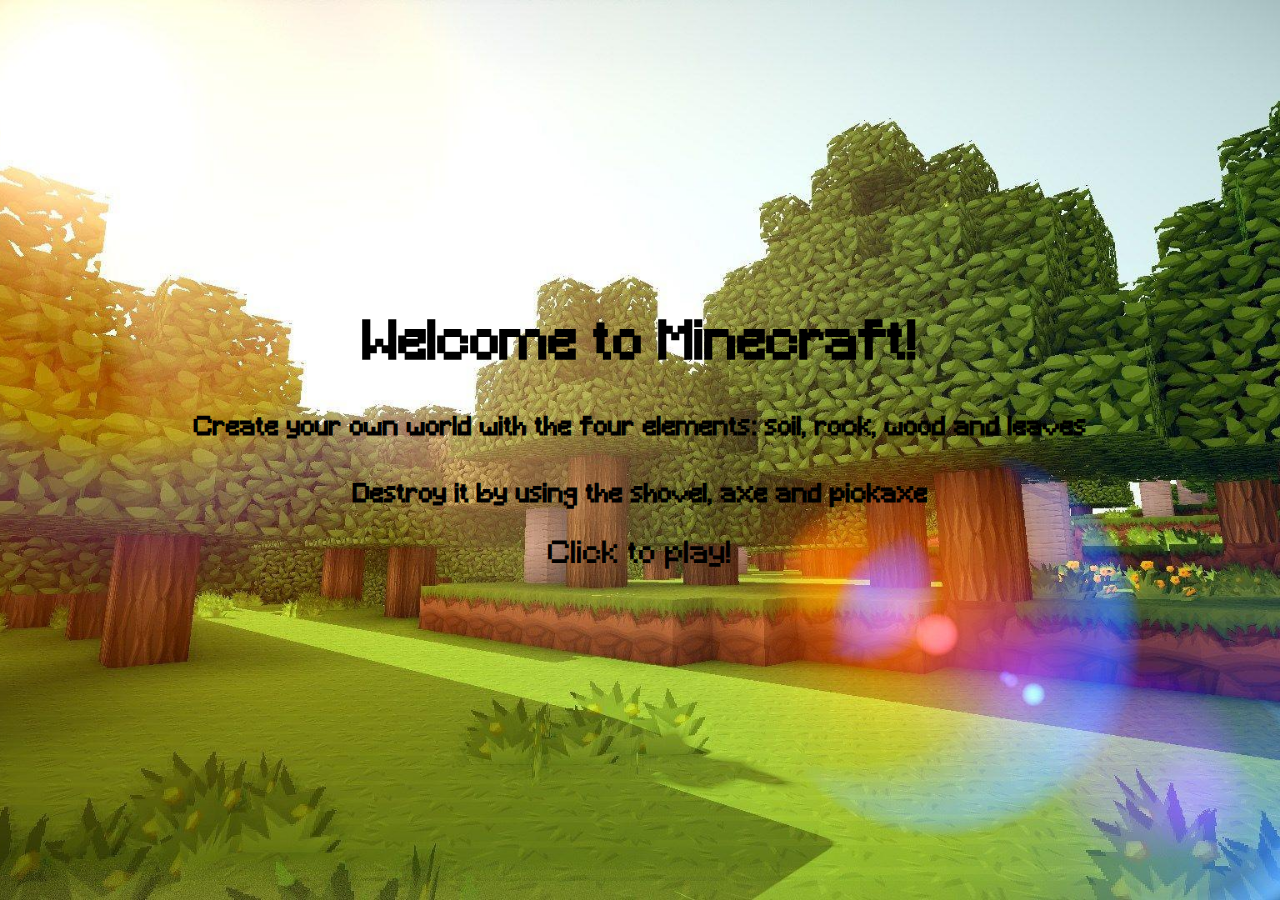
<file: index.html>
<!DOCTYPE html>
<html lang="en">
<head>
  <meta charset="UTF-8">
  <meta http-equiv="X-UA-Compatible" content="IE=edge">
  <meta name="viewport" content="width=device-width, initial-scale=1.0">
  <link rel="stylesheet" href="./style/style.css">
  <title>Welcome</title>
</head>
<body>
  
  <div class="landing">
    <header>
      <h1>Welcome to Minecraft!</h1>
      <h3>Create your own world with the four elements: soil, rock, wood and leaves</h3>
      <h3>Destroy it by using the shovel, axe and pickaxe</h3>
      <a href="./game.html">Click to play!</a>

    </header>

  </div>

</body>
</html>
</file>
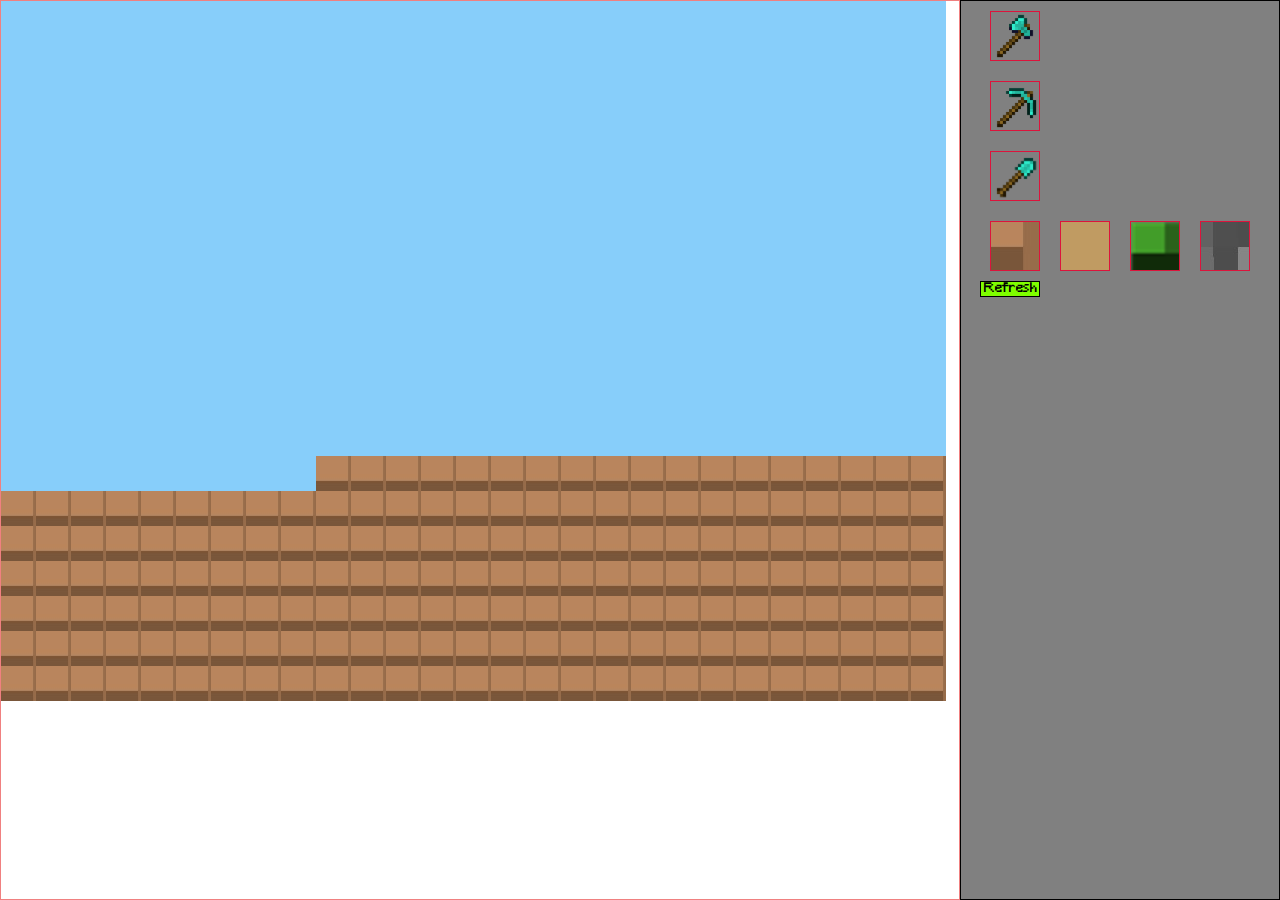
<file: 05 Minecraft/index.html>
<!DOCTYPE html>
<html lang="en">
<head>
  <meta charset="UTF-8">
  <meta http-equiv="X-UA-Compatible" content="IE=edge">
  <meta name="viewport" content="width=device-width, initial-scale=1.0">
  <link rel="stylesheet" href="./style/style.css">
  <!-- <link rel="stylesheet" media="screen and (max-width: 768px)" href="mobile.css"> -->
  <title>Minecraft</title>
</head>
<body>
  <div id="game">


    <div id="world">
      <!-- <div class="sky"></div>
      <div class="ground"></div> -->
      <div class="tile"></div>
    </div>


    
    <div id="nav-bar">
      
      <div class="tools">
        <div class="axe tool"></div>
        <div class="pickaxe tool"></div>
        <div class="shovel tool"></div>
      </div>

      <div class="inventory">
        <div class="dirt item"></div>
        <div class="wood item"></div>
        <div class="leaves item"></div>
        <div class="rocks item"></div>
      </div>

      

      <div>
        <button class="refresh" >Refresh</button>
      </div>

    </div>
  </div>

  <script src="./dom2.js"></script>
  <!-- <script src="./dom2.js"></script> -->
</body>
</html>
</file>
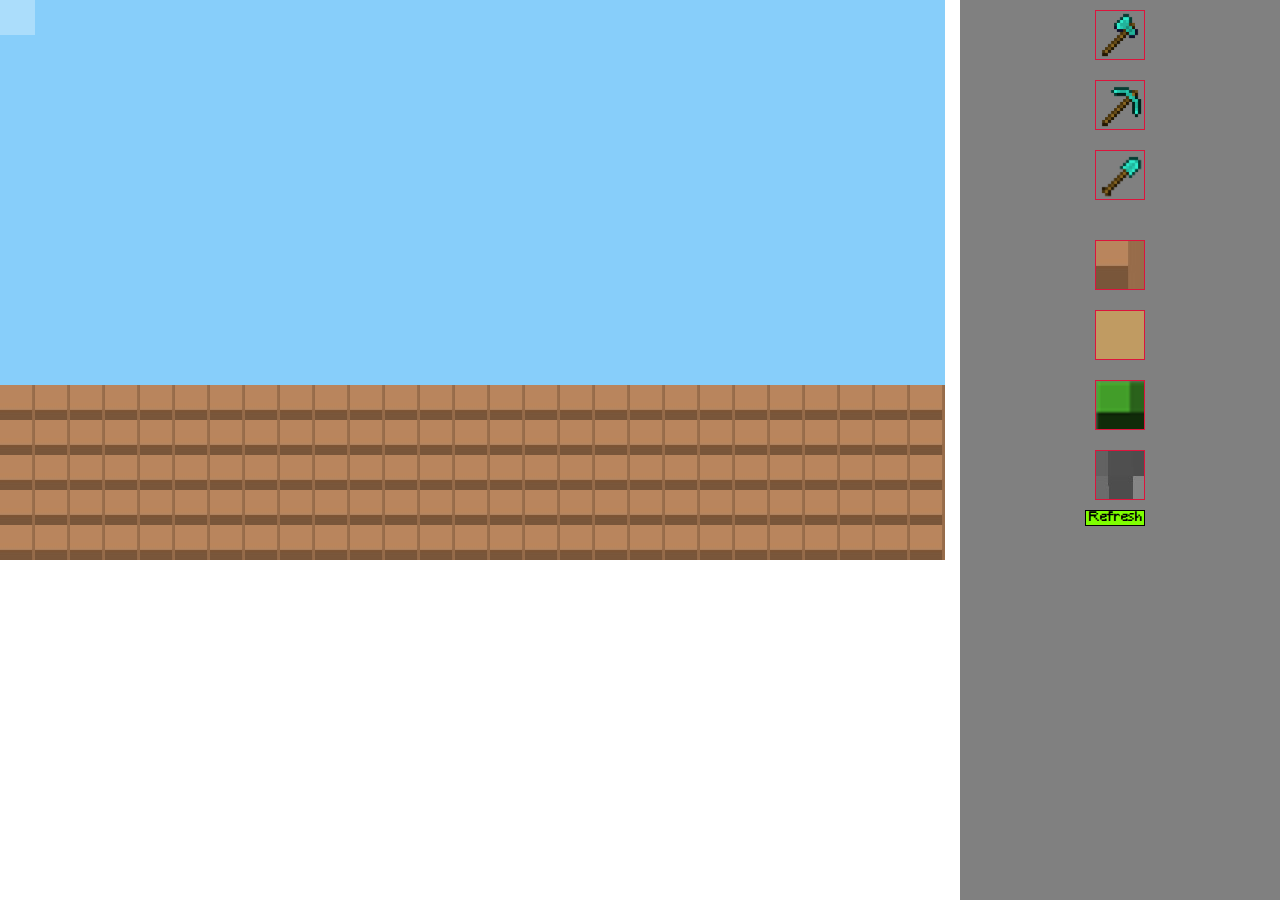
<file: game.html>
<!DOCTYPE html>
<html lang="en">
<head>
  <meta charset="UTF-8">
  <meta http-equiv="X-UA-Compatible" content="IE=edge">
  <meta name="viewport" content="width=device-width, initial-scale=1.0">
  <link rel="stylesheet" href="./style/style.css">
  <link rel="stylesheet" media="screen and (max-width: 768px)" href="./style/mobile.css"> 
  <title>Minecraft</title>
</head>
<body>
  <div id="game">


    <div id="world">
      <!-- <div class="sky"></div>
      <div class="ground"></div> -->
      <div class="tile"></div>
    </div>


    
    <div id="nav-bar">
      
      <div class="tools">
        <div class="axe tool"></div>
        <div class="pickaxe tool"></div>
        <div class="shovel tool"></div>
      </div>
      
      <div class="inventory">
        <div class="dirt item"></div>
        <div class="wood item"></div>
        <div class="leaves item"></div>
        <div class="rocks item"></div>
      </div>

      

      <div>
        <button class="refresh" >Refresh</button>
      </div>

    </div>
  </div>

  <script src="./dom2.js"></script>
  <!-- <script src="./dom2.js"></script> -->
</body>
</html>
</file>
<file: style/style.css>
@font-face{
  font-family: 'Minecraft';
  src: url(/style/Minecraft.ttf);
  font-style:normal;
  font-weight: 400;

}

*{
  box-sizing: border-box;
  padding: 0;
  margin: 0;
  font-family: 'Minecraft';
  
}

.landing{
  font-family: 'Minecraft';
  text-align: center;
  background: url('./wp2586787-wallpaper-minecraft.jpg') no-repeat center center/cover;
  height: 100vh;
}

.landing header{
  min-height: 100vh;
  display: flex;
  justify-content: center;
  align-items: center;
  flex-direction: column;
  
}
.landing h1{
  font-size: 52px;
  font-weight: 700;
  margin-bottom: 20px; 
}
.landing h3{
  font-size: 25px;
  margin-top: 20px;
  margin-bottom: 20px;
}

.landing a{
  text-decoration: none;
  color: black;
  padding: 10px;
  font-size: 30px;
  
}
.landing a:hover{
  color: rgb(255, 255, 255);
 
}

#game{
  display: flex;
  

}

#world{
  
  width: 75vw;
  height: 100vh;
  
  
}
.tile{
  display: flex;
  flex-wrap: wrap;

  position: relative;
}

.box {
  height: 35px;
  width: 35px; 
}

.box:hover {
  opacity: 0.7;
}
.skyTile{
  background: lightskyblue;
  
}

.groundTile{
  background-image: url('/style/soil.jpg');
  
}
.treeTile{
  background-image: url('/style/wood.png') ;
}
.rocksTile{
  background-image: url('/style/rock.png') ;
}
.woodTile{
  background-image: url('/style/wood.png') ;
}
.leavesTile{
  background-image: url('/style/tree-leaves.png') ;
}



.dirt{
  background-image: url('/style/soil.jpg') ;
}
.wood{
  background-image: url('/style/wood.png') ;
}

.rocks{
  background-image: url('/style/rock.png') ;
}

.leaves{
  background-image: url('/style/tree-leaves.png') ;
}

#nav-bar{
 
  width: 25vw;
  background-color: grey;
  display: flex;
  flex-direction: column;
  align-content: center;
  flex-wrap: wrap;
}

.tools{
  display: flex;

  flex-direction: column;
  margin-bottom: 20px;
}

.tool{
  border: crimson 1px solid;
  width: 50px;
  height: 50px;
  
  margin: 10px;
}


.axe{
  background: url('./Diamond_Axe_JE2_BE2.png') no-repeat center center/cover;
}
.pickaxe{
  background: url('./Diamond_Pickaxe_JE3_BE3.png') no-repeat center center/cover;
}
.shovel{
  background: url('./150px-Diamond_Shovel.png') no-repeat center center/cover;
}



.inventory{
  display: flex;
  
  flex-direction: column;
}

.item{
  border: crimson 1px solid;
  width: 50px;
  height: 50px;
 
  margin: 10px;
}

.refresh{
  border: black 1px solid;
  width: 60px;
  text-align: center;
  background: chartreuse;
  display: flex;
  justify-content: center;
}
.refresh:hover{
  background: pink;
  
}
</file>
<file: 05 Minecraft/style/style.css>
@font-face{
  font-family: 'Minecraft';
  src: url(/style/Minecraft.ttf);
  font-style:normal;
  font-weight: 400;

}

*{
  box-sizing: border-box;
  padding: 0;
  margin: 0;
  font-family: 'Minecraft';
  
}

.landing{
  font-family: 'Minecraft';
  text-align: center;
  background: url('./wp2586787-wallpaper-minecraft.jpg') no-repeat center center/cover;
  height: 100vh;
}

.landing header{
  min-height: 100vh;
  display: flex;
  justify-content: center;
  align-items: center;
  flex-direction: column;
  /* justify-items: center;
  align-content: center;
  align-items: stretch; */
}
.landing h1{
  font-size: 52px;
  font-weight: 700;
  margin-bottom: 20px; 
}
.landing p{
  
  margin-top: 20px;
  margin-bottom: 20px;
}

.landing a{
  text-decoration: none;
  /* background: brown; */
  padding: 10px;
  
  color: #333;
}
.landing a:hover{
  color: rgba(51, 51, 51, 0.479);
 
}

#game{
  display: flex;
  /* height: fit-content;
  width: fit-content; */

}

#world{
  /* background-color: lightblue; */
  width: 75vw;
  height: 100vh;
  border: lightcoral 1px solid;
  /* display: flex;
  justify-content: center; */
  /* display: grid;
  grid-template-columns: repeat(40,auto);
  grid-template-rows: repeat(30,auto);

  position: relative; */
}
.tile{
  display: flex;
  flex-wrap: wrap;

  position: relative;
}

.box {
  height: 35px;
  width: 35px; 
}

.box:hover {
  opacity: 0.7;
}
.skyTile{
  background: lightskyblue;
  
}

.groundTile{
  background-image: url('/style/soil.jpg');
  
}
.treeTile{
  background-image: url('/style/wood.png') ;
}
.rocksTile{
  background-image: url('/style/rock.png') ;
}
.woodTile{
  background-image: url('/style/wood.png') ;
}
.leavesTile{
  background-image: url('/style/tree-leaves.png') ;
}



.dirt{
  background-image: url('/style/soil.jpg') ;
}
.wood{
  background-image: url('/style/wood.png') ;
}

.rocks{
  background-image: url('/style/rock.png') ;
}

.leaves{
  background-image: url('/style/tree-leaves.png') ;
}

#nav-bar{
  /* background-color: lightblue; */

  border: black 1px solid;
  width: 25vw;
  background-color: grey;
  display: flex;
  flex-direction: column;
  align-content: center;
  flex-wrap: wrap;
}

.tools{
  display: flex;
  /* justify-content: center; */
  /* justify-content:space-around; */
  /* flex-wrap: wrap; */
  flex-direction: column;
}

.tool{
  border: crimson 1px solid;
  width: 50px;
  height: 50px;
  /* position: relative; */
  margin: 10px;
}


.axe{
  background: url('./Diamond_Axe_JE2_BE2.png') no-repeat center center/cover;
}
.pickaxe{
  background: url('./Diamond_Pickaxe_JE3_BE3.png') no-repeat center center/cover;
}
.shovel{
  background: url('./150px-Diamond_Shovel.png') no-repeat center center/cover;
}


/* .tool:hover{
  background: black;
} */
.inventory{
  display: flex;
  /* justify-content: center; */
  /* justify-content:space-around; */
  /* flex-wrap: wrap; */
  flex-direction: row;
}

.item{
  border: crimson 1px solid;
  width: 50px;
  height: 50px;
  /* position: relative; */
  margin: 10px;
}

.refresh{
  border: black 1px solid;
  width: 60px;
  text-align: center;
  background: chartreuse;
  display: flex;
  justify-content: center;
}
.refresh:hover{
  background: pink;
  
}
</file>
<file: style/mobile.css>
body{
  
}

p{
  
}

@media(max-width: 600px){
  body{
    
    
  }

  main{
    width: 100%;
  }


  aside{
    display: none;
    
  }
}
</file>
